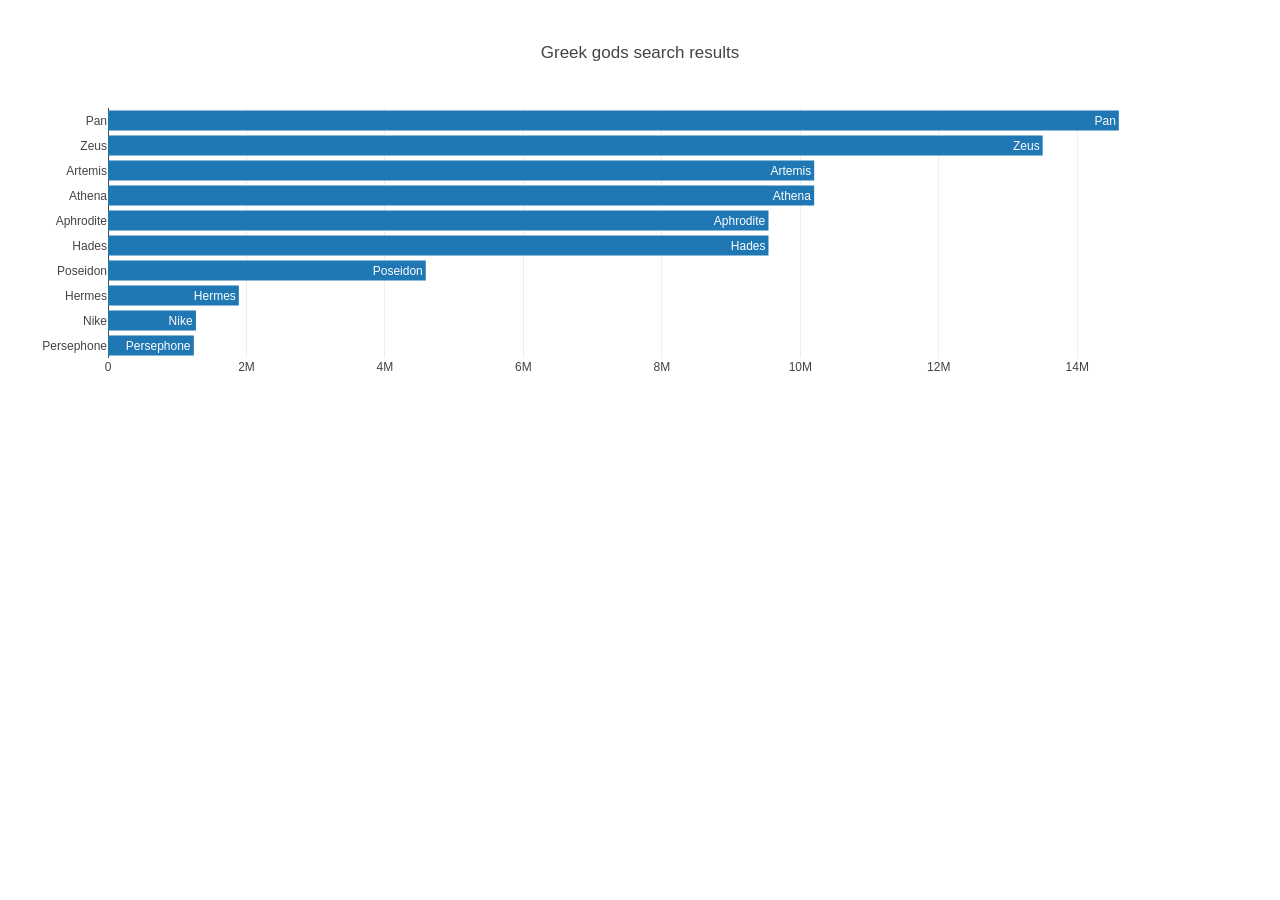
<file: plotlydiploy/index.html>
<!DOCTYPE html>
<html lang="en">
<head>
    <meta charset="UTF-8">
    <meta name="viewport" content="width=device-width, initial-scale=1.0">
    <meta http-equiv="X-UA-Compatible" content="ie=edge">
    <title>Greek gods</title>
    <script src="https://cdn.plot.ly/plotly-latest.min.js"></script>
</head>
<body>
    <div id="plot"></div>
    <script src="data.js"></script>
    <script src="plots.js"></script>
</body>
</html>
</file>
